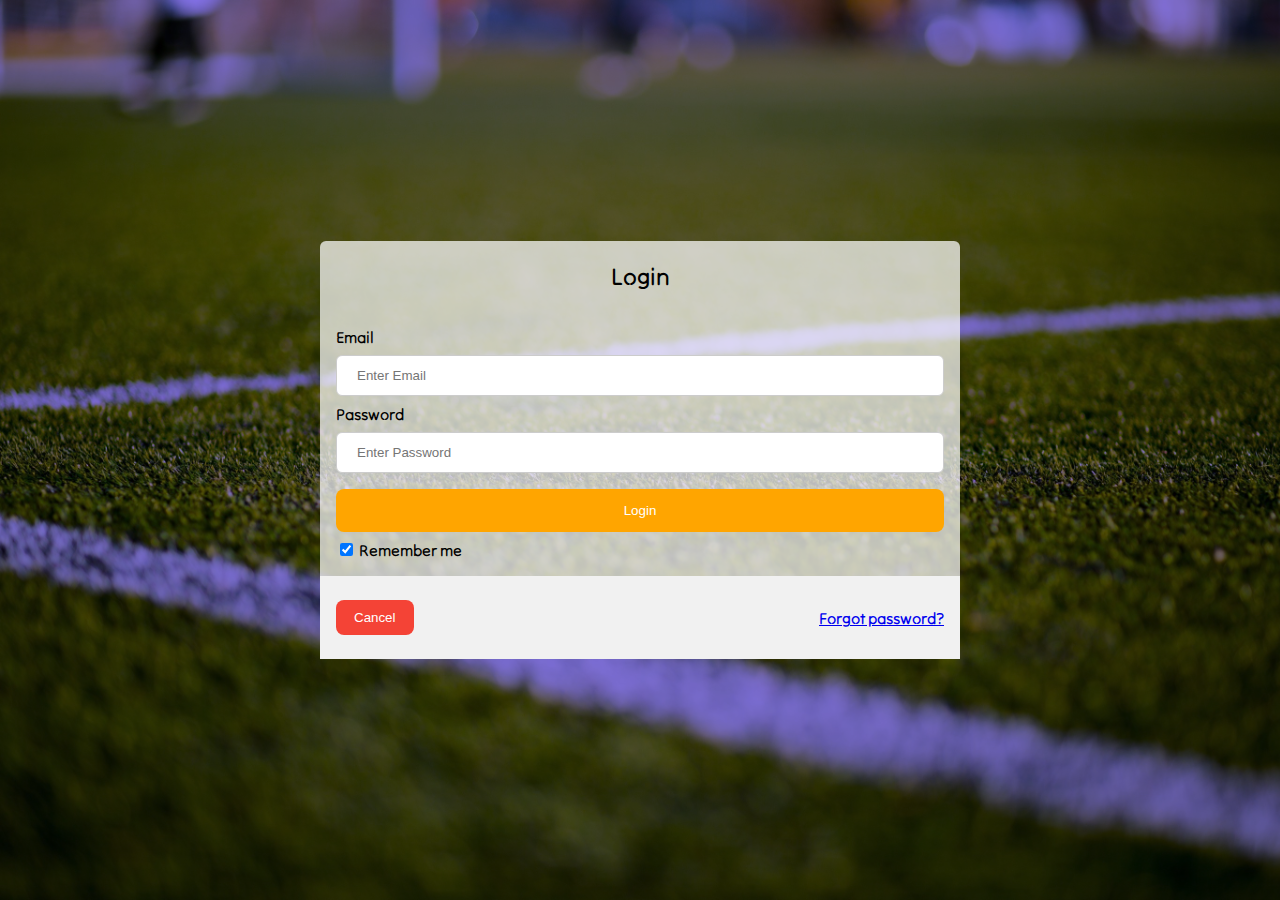
<file: login.html>
<!DOCTYPE html>
<html>
<head>
    <meta name="viewport" content="width=device-width, initial-scale=1">
    <link rel="preconnect" href="https://fonts.googleapis.com">
    <link rel="preconnect" href="https://fonts.gstatic.com" crossorigin>
    <link href="https://fonts.googleapis.com/css2?family=Exo+2:wght@800&family=Tilt+Neon&display=swap" rel="stylesheet">
    <title>Login</title>
    <style>
    body {
        margin: 0;
        height: 100vh;
        display: flex;
        align-items: center;
        justify-content: center;
        font-family: 'Tilt Neon', sans-serif;

        background-image: url('images/guidelines-sports.jpg');
        background-color: rgba(81, 57, 215, 0.724);
        background-blend-mode: multiply;
        background-attachment:scroll;
        background-repeat: no-repeat;
        background-size: cover;
    }
    form {
        background-color: rgba(255, 255, 255, 0.724);
        border-radius: 6px;
        width: 50%;
    }

    input[type=text], input[type=password] {
    width: 100%;
    padding: 12px 20px;
    margin: 8px 0;
    display: inline-block;
    border: 1px solid #ccc;
    box-sizing: border-box;
    border-radius: 6px;
    }


    button {
    background-color: orange;
    color: white;
    padding: 14px 20px;
    margin: 8px 0;
    border: none;
    border-radius: 8px;
    cursor: pointer;
    width: 100%;
    }

    button:hover {
    background-color: #f2db05;
    color: black;
    }

    .cancelbtn {
    width: auto;
    padding: 10px 18px;
    background-color: #f44336;
    }

    .container {
    padding: 16px;
    }

    span.psw {
    float: right;
    padding-top: 16px;
    }

    /* Change styles for span and cancel button on extra small screens */
    @media screen and (max-width: 300px) {
    span.psw {
        display: block;
        float: none;
    }
    .cancelbtn {
        width: 100%;
    }
    }
    </style>
</head>
<body>



<form action="" method="post">
    <h2 style="text-align: center;">Login</h2>

    <div class="container">
        <label for="email"><b>Email</b></label>
        <input type="text" placeholder="Enter Email" name="email" required>

        <label for="psw"><b>Password</b></label>
        <input type="password" placeholder="Enter Password" name="psw" required>
            
        <a href="index.html"><button type="button">Login</button></a>
        <label>
        <input type="checkbox" checked="checked" name="remember"> Remember me
        </label>
    </div>

    <div class="container" style="background-color:#f1f1f1">
        <a href="index.html"><button type="button" class="cancelbtn">Cancel</button></a>
        <span class="psw"><a href="#">Forgot password?</a></span>
    </div>
</form>

</body>
</html>
</file>
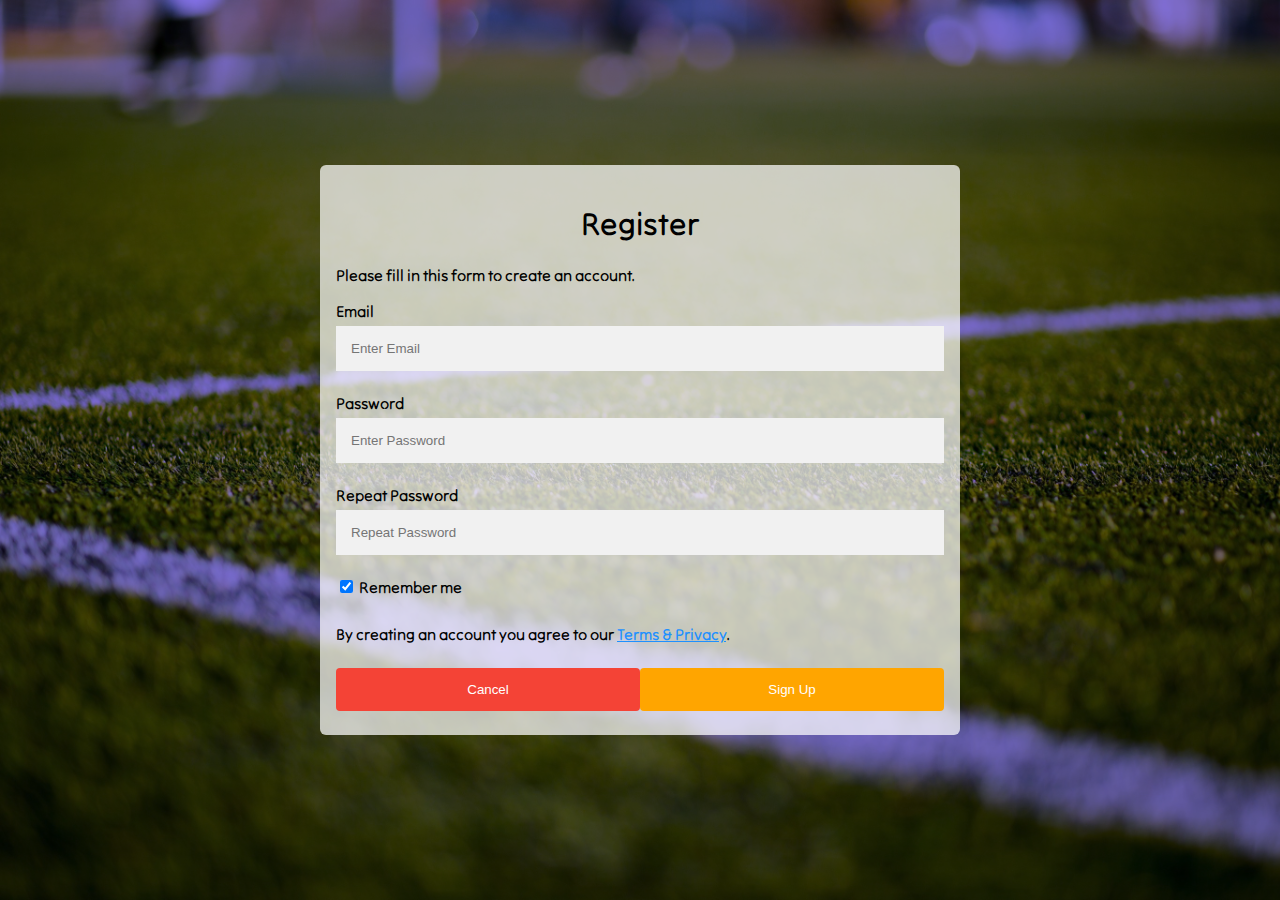
<file: register.html>
<!DOCTYPE html>
<html>
<head>
    <link rel="preconnect" href="https://fonts.googleapis.com">
    <link rel="preconnect" href="https://fonts.gstatic.com" crossorigin>
    <link href="https://fonts.googleapis.com/css2?family=Exo+2:wght@800&family=Tilt+Neon&display=swap" rel="stylesheet">
    <title>Register</title>
</head>
<style>
    * {box-sizing: border-box}

    body {
        margin: 0;
        height: 100vh;
        display: flex;
        align-items: center;
        justify-content: center;
        font-family: 'Tilt Neon', sans-serif;

        background-image: url('images/guidelines-sports.jpg');
        background-color: rgba(81, 57, 215, 0.724);
        background-blend-mode: multiply;
        background-attachment:scroll;
        background-repeat: no-repeat;
        background-size: cover;

    }

    form{
        background-color: rgba(255, 255, 255, 0.724);
        border-radius: 6px;
        width: 50%;
    }

    /* Full-width input fields */
    input[type=text], input[type=password] {
        width: 100%;
        padding: 15px;
        margin: 5px 0 22px 0;
        display: inline-block;
        border: none;
        background: #f1f1f1;
    }

    input[type=text]:focus, input[type=password]:focus {
        background-color: #ddd;
        outline: none;
    }


    /* Set a style for all buttons */
    button {
        background-color: orange;
        color: white;
        padding: 14px 20px;
        margin: 8px 0;
        border: none;
        cursor: pointer;
        width: 100%;
        border-radius: 4px;
    }

    button:hover {
        background-color: orange;
        background-color: #f2db05;
        color: black;
    }

    /* Extra styles for the cancel button */
    .cancelbtn {
        padding: 14px 20px;
        background-color: #f44336;
    }

    /* Float cancel and signup buttons and add an equal width */
    .cancelbtn, .signupbtn {
        float: left;
        width: 50%;
    }

    /* Add padding to container elements */
    .container {
        padding: 16px;
    }

    /* Clear floats */
    .clearfix::after {
        content: "";
        clear: both;
        display: table;
    }

    @media screen and (max-width: 600px) {
        .cancelbtn, .signupbtn {
            width: 100%;
        }
        form{
            width: 100%;
        }
    }
</style>
<body>

<form action="" >
  <div class="container">
    <h1 style="text-align: center;">Register</h1>
    <p>Please fill in this form to create an account.</p>

    <label for="email"><b>Email</b></label>
    <input type="text" placeholder="Enter Email" name="email" required>

    <label for="psw"><b>Password</b></label>
    <input type="password" placeholder="Enter Password" name="psw" required>

    <label for="psw-repeat"><b>Repeat Password</b></label>
    <input type="password" placeholder="Repeat Password" name="psw-repeat" required>
    
    <label>
      <input type="checkbox" checked="checked" name="remember" style="margin-bottom:15px"> Remember me
    </label>
    
    <p>By creating an account you agree to our <a href="#" style="color:dodgerblue">Terms & Privacy</a>.</p>

    <div class="clearfix">
      <a href="index.html"><button type="button" class="cancelbtn">Cancel</button></a>
      <a href="login.html"><button type="button" class="signupbtn">Sign Up</button></a>
    </div>
  </div>
</form>

</body>
</html>
</file>
